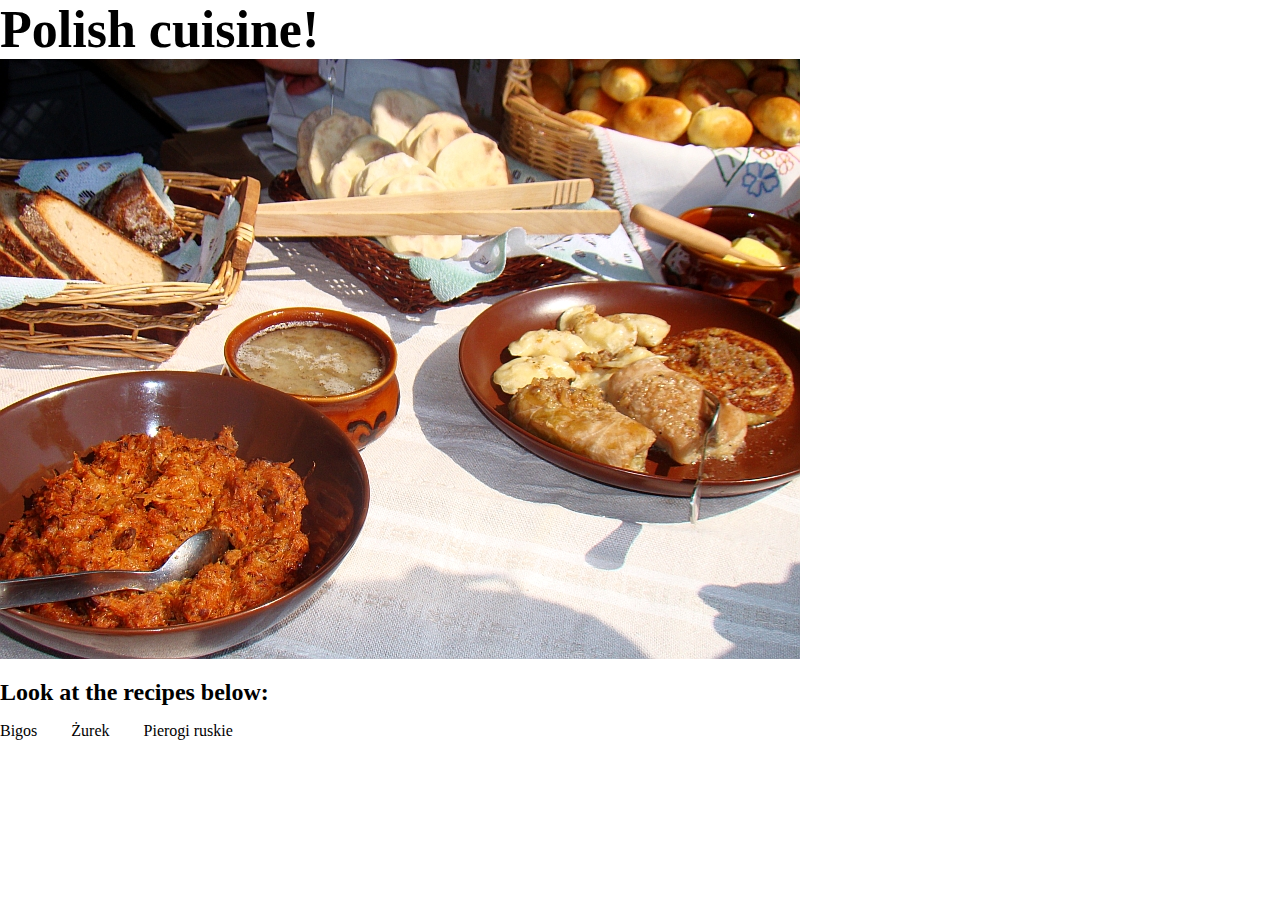
<file: index.html>
<!DOCTYPE html>
<html lang="en">
<head>
    <meta charset="UTF-8">
    <meta http-equiv="X-UA-Compatible" content="IE=edge">
    <meta name="viewport" content="width=device-width, initial-scale=1.0">
    <title>Odin recipes</title>
    <link rel="stylesheet" href="./css/style.css">
</head>
<body>
    <h1 class="heading-primary">Polish cuisine!</h1>
    <img src="./images/polish-cuisine.jpg" alt="polish-cuisine">
    <h2 class="heading-secondary">Look at the recipes below:</h2>
    <ul class="list">
        <li><a class="link" href="./recipes/bigos.html">Bigos</a></li>
        <li><a class="link" href="./recipes/zurek.html">Żurek</a></li>
        <li><a class="link" href="./recipes/pierogi.html">Pierogi ruskie</a></li>
    </ul>
</body>
</html>
</file>
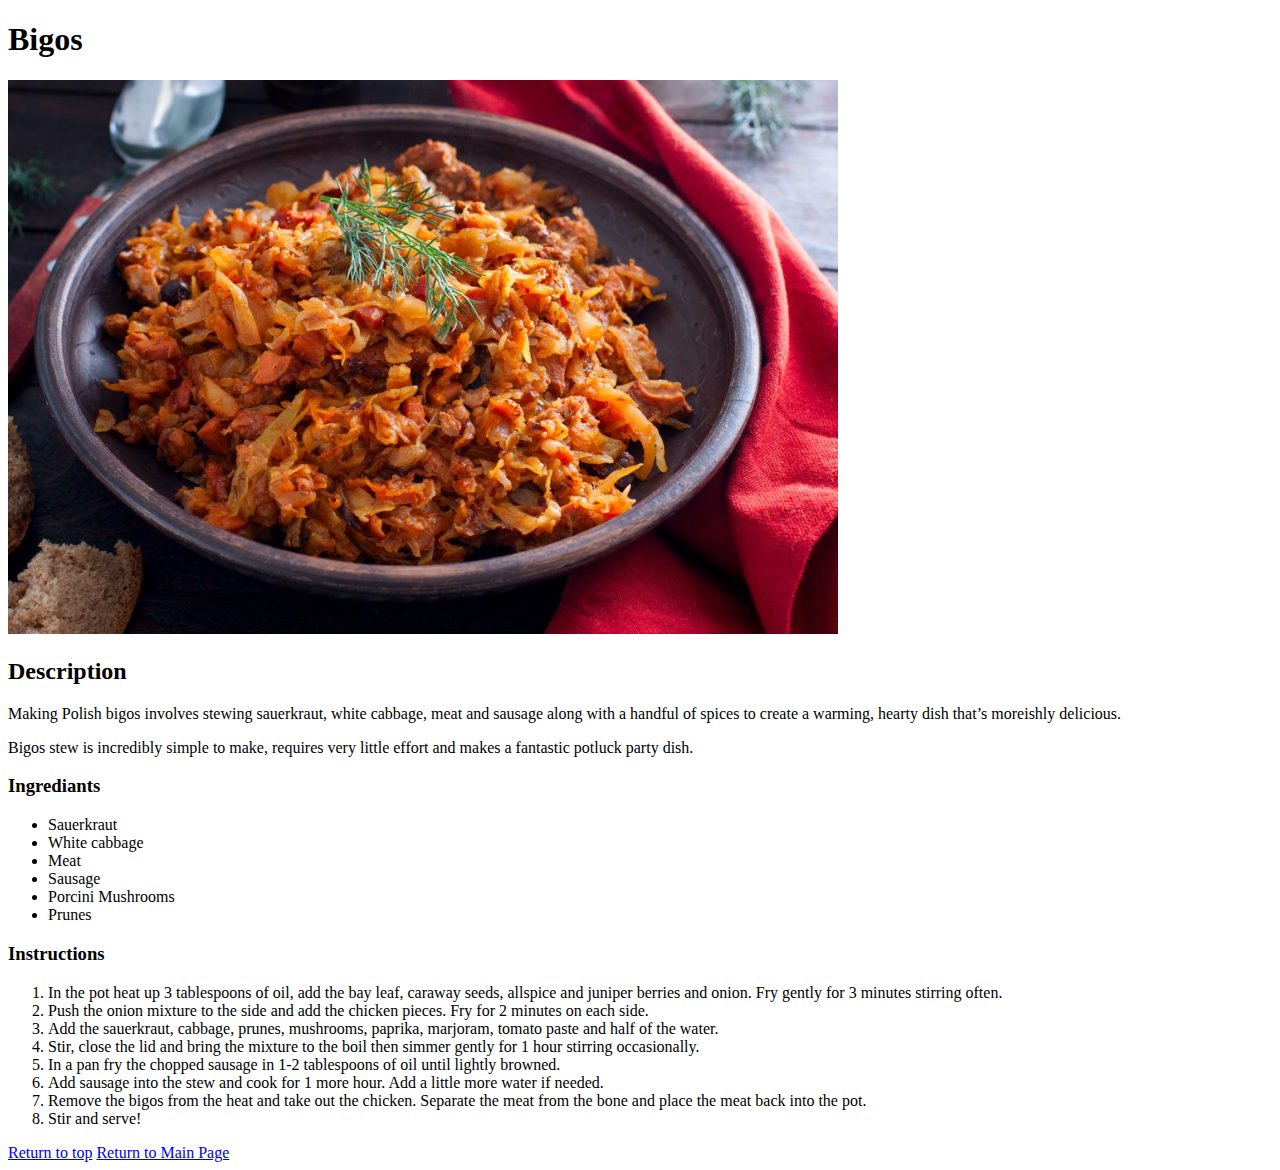
<file: recipes/bigos.html>
<!DOCTYPE html>
<html lang="en">
<head>
    <meta charset="UTF-8">
    <meta http-equiv="X-UA-Compatible" content="IE=edge">
    <meta name="viewport" content="width=device-width, initial-scale=1.0">
    <title>Odin recipes</title>
</head>
<body>
    <h1>Bigos</h1>
    <img src="../images/bigos.jpg" alt="bigos">
    <h2>Description</h2>
    <p>Making Polish bigos involves stewing sauerkraut, white cabbage, meat and sausage along with a handful of spices to create a warming, hearty dish that’s moreishly delicious.</p>
    <p>Bigos stew is incredibly simple to make, requires very little effort and makes a fantastic potluck party dish.</p>  
    
    <h3>Ingrediants</h3>
    <ul>
        <li>Sauerkraut</li>
        <li>White cabbage</li>
        <li>Meat</li>
        <li>Sausage</li>
        <li>Porcini Mushrooms</li>
        <li>Prunes</li>
    </ul>
    <h3>Instructions</h3>
    <ol>
        <li>In the pot heat up 3 tablespoons of oil, add the bay leaf, caraway seeds, allspice and juniper berries and onion. Fry gently for 3 minutes stirring often.</li>
        <li>Push the onion mixture to the side and add the chicken pieces. Fry for 2 minutes on each side.</li>
        <li>Add the sauerkraut, cabbage, prunes, mushrooms, paprika, marjoram, tomato paste and half of the water. </li>
        <li>Stir, close the lid and bring the mixture to the boil then simmer gently for 1 hour stirring occasionally.</li>
        <li>In a pan fry the chopped sausage in 1-2 tablespoons of oil until lightly browned.</li>
        <li>Add sausage into the stew and cook for 1 more hour. Add a little more water if needed.</li>
        <li>Remove the bigos from the heat and take out the chicken. Separate the meat from the bone and place the meat back into the pot.</li>
        <li>Stir and serve!</li>
    </ol>
    <a href="#">Return to top</a>
    <a href="../index.html">Return to Main Page</a>
</body>
</html>
</file>
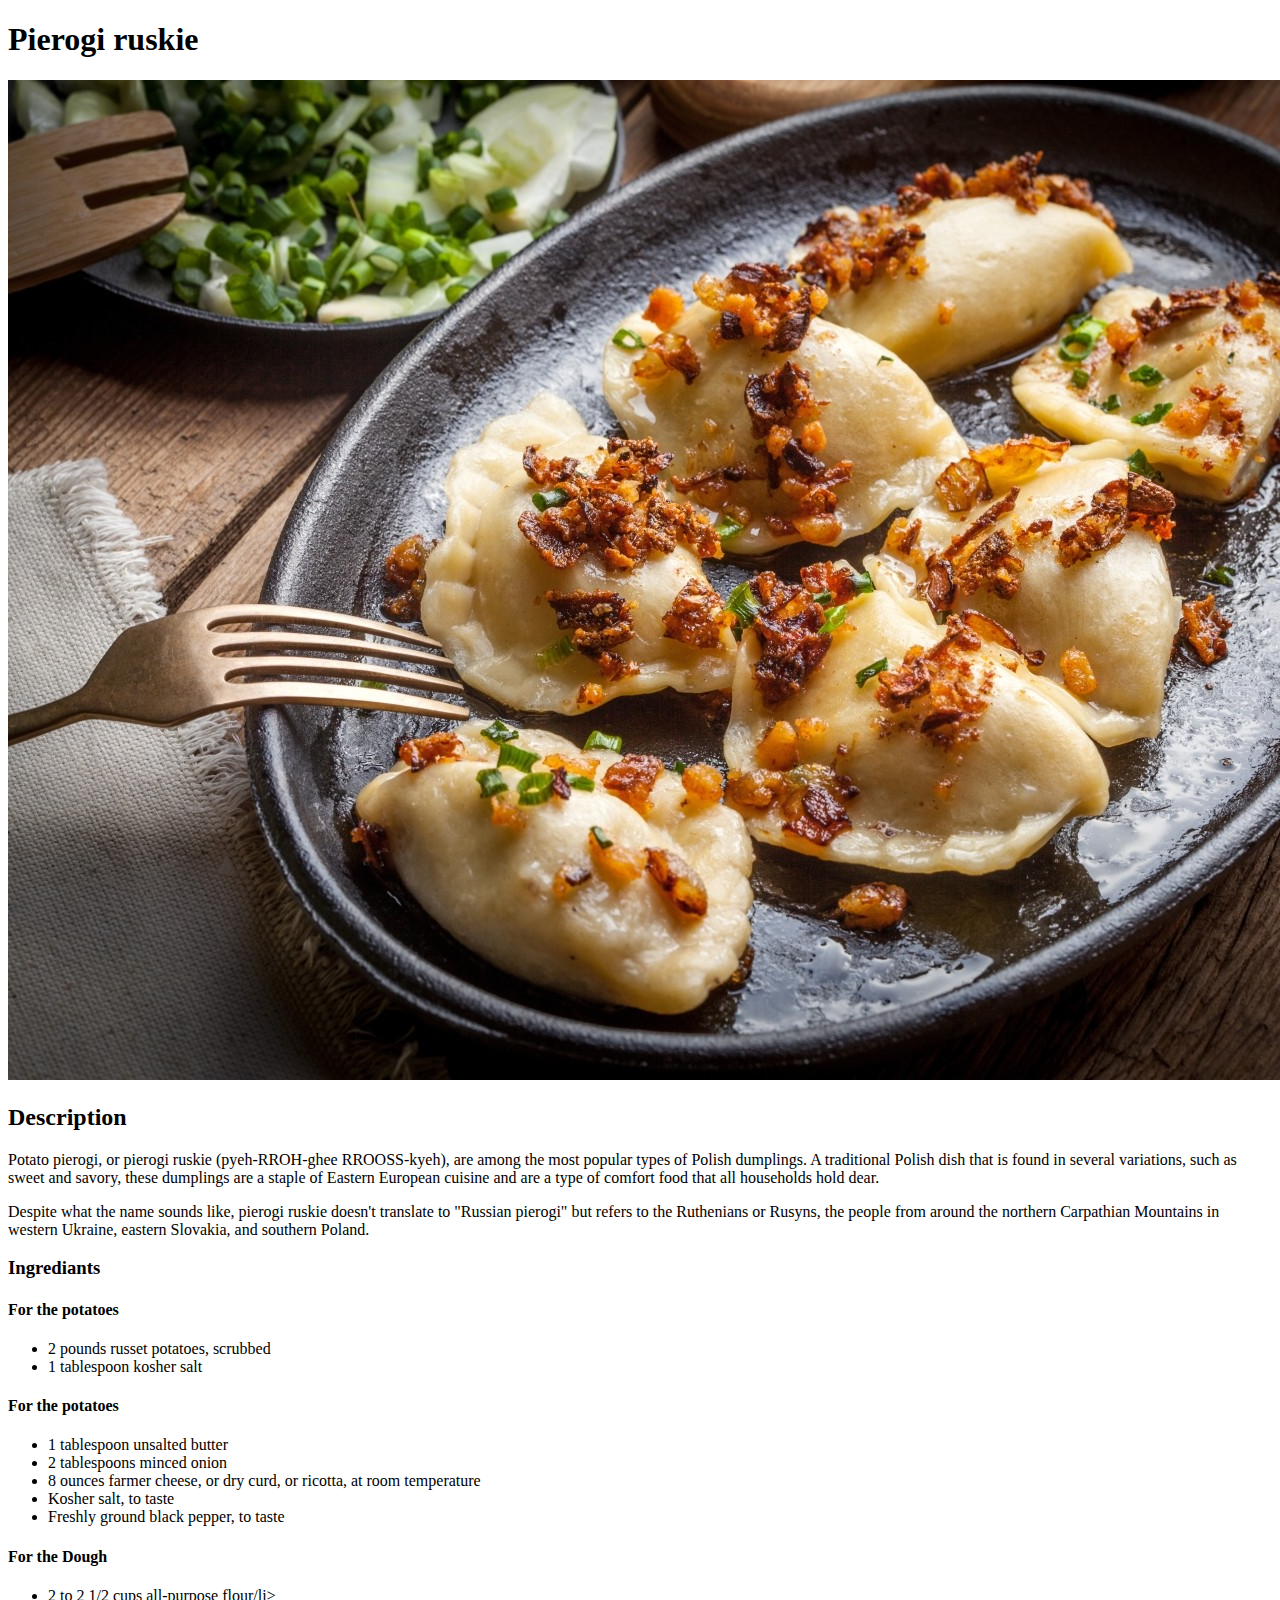
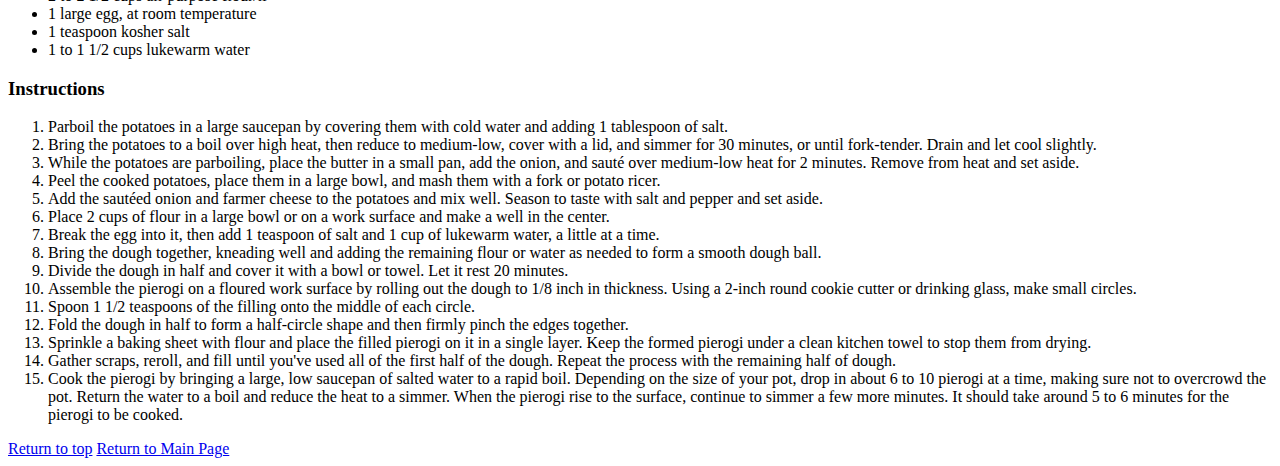
<file: recipes/pierogi.html>
<!DOCTYPE html>
<html lang="en">
<head>
    <meta charset="UTF-8">
    <meta http-equiv="X-UA-Compatible" content="IE=edge">
    <meta name="viewport" content="width=device-width, initial-scale=1.0">
    <title>Odin recipes</title>
</head>
<body>
    <h1>Pierogi ruskie</h1>
    <img src="../images/pierogi.jpg" alt="pierogi">
    <h2>Description</h2>
    <p>Potato pierogi, or pierogi ruskie (pyeh-RROH-ghee RROOSS-kyeh), are among the most popular types of Polish dumplings. A traditional Polish dish that is found in several variations, such as sweet and savory, these dumplings are a staple of Eastern European cuisine and are a type of comfort food that all households hold dear.</p>
    <p>Despite what the name sounds like, pierogi ruskie doesn't translate to "Russian pierogi" but refers to the Ruthenians or Rusyns, the people from around the northern Carpathian Mountains in western Ukraine, eastern Slovakia, and southern Poland.</p>  
    
    <h3>Ingrediants</h3>
    <h4>For the potatoes</h4>
    <ul>
        <li>2 pounds russet potatoes, scrubbed</li>
        <li>1 tablespoon kosher salt</li>
    </ul>
    <h4>For the potatoes</h4>
    <ul>
        <li>1 tablespoon unsalted butter</li>
        <li>2 tablespoons minced onion</li>
        <li>8 ounces farmer cheese, or dry curd, or ricotta, at room temperature</li>
        <li>Kosher salt, to taste</li>
        <li>Freshly ground black pepper, to taste</li>
    </ul>
    <h4>For the Dough</h4>
    <ul>
        <li>2 to 2 1/2 cups all-purpose flour/li>
        <li>1 large egg, at room temperature</li>
        <li>1 teaspoon kosher salt</li>
        <li>1 to 1 1/2 cups lukewarm water</li>
    </ul>
    <h3>Instructions</h3>
    <ol>
        <li>Parboil the potatoes in a large saucepan by covering them with cold water and adding 1 tablespoon of salt.</li>
        <li>Bring the potatoes to a boil over high heat, then reduce to medium-low, cover with a lid, and simmer for 30 minutes, or until fork-tender. Drain and let cool slightly.</li>
        <li>While the potatoes are parboiling, place the butter in a small pan, add the onion, and sauté over medium-low heat for 2 minutes. Remove from heat and set aside.</li>
        <li>Peel the cooked potatoes, place them in a large bowl, and mash them with a fork or potato ricer.</li>
        <li>Add the sautéed onion and farmer cheese to the potatoes and mix well. Season to taste with salt and pepper and set aside.</li>
        <li>Place 2 cups of flour in a large bowl or on a work surface and make a well in the center.</li>
        <li>Break the egg into it, then add 1 teaspoon of salt and 1 cup of lukewarm water, a little at a time.</li>
        <li>Bring the dough together, kneading well and adding the remaining flour or water as needed to form a smooth dough ball.</li>
        <li>Divide the dough in half and cover it with a bowl or towel. Let it rest 20 minutes.</li>
        <li>Assemble the pierogi on a floured work surface by rolling out the dough to 1/8 inch in thickness. Using a 2-inch round cookie cutter or drinking glass, make small circles.</li>
        <li>Spoon 1 1/2 teaspoons of the filling onto the middle of each circle.</li>
        <li>Fold the dough in half to form a half-circle shape and then firmly pinch the edges together.</li>
        <li>Sprinkle a baking sheet with flour and place the filled pierogi on it in a single layer. Keep the formed pierogi under a clean kitchen towel to stop them from drying.</li>
        <li>Gather scraps, reroll, and fill until you've used all of the first half of the dough. Repeat the process with the remaining half of dough.</li>
        <li>Cook the pierogi by bringing a large, low saucepan of salted water to a rapid boil. Depending on the size of your pot, drop in about 6 to 10 pierogi at a time, making sure not to overcrowd the pot. Return the water to a boil and reduce the heat to a simmer. When the pierogi rise to the surface, continue to simmer a few more minutes. It should take around 5 to 6 minutes for the pierogi to be cooked.</li>

    </ol>
    <a href="#">Return to top</a>
    <a href="../index.html">Return to Main Page</a>
</body>
</html>
</file>
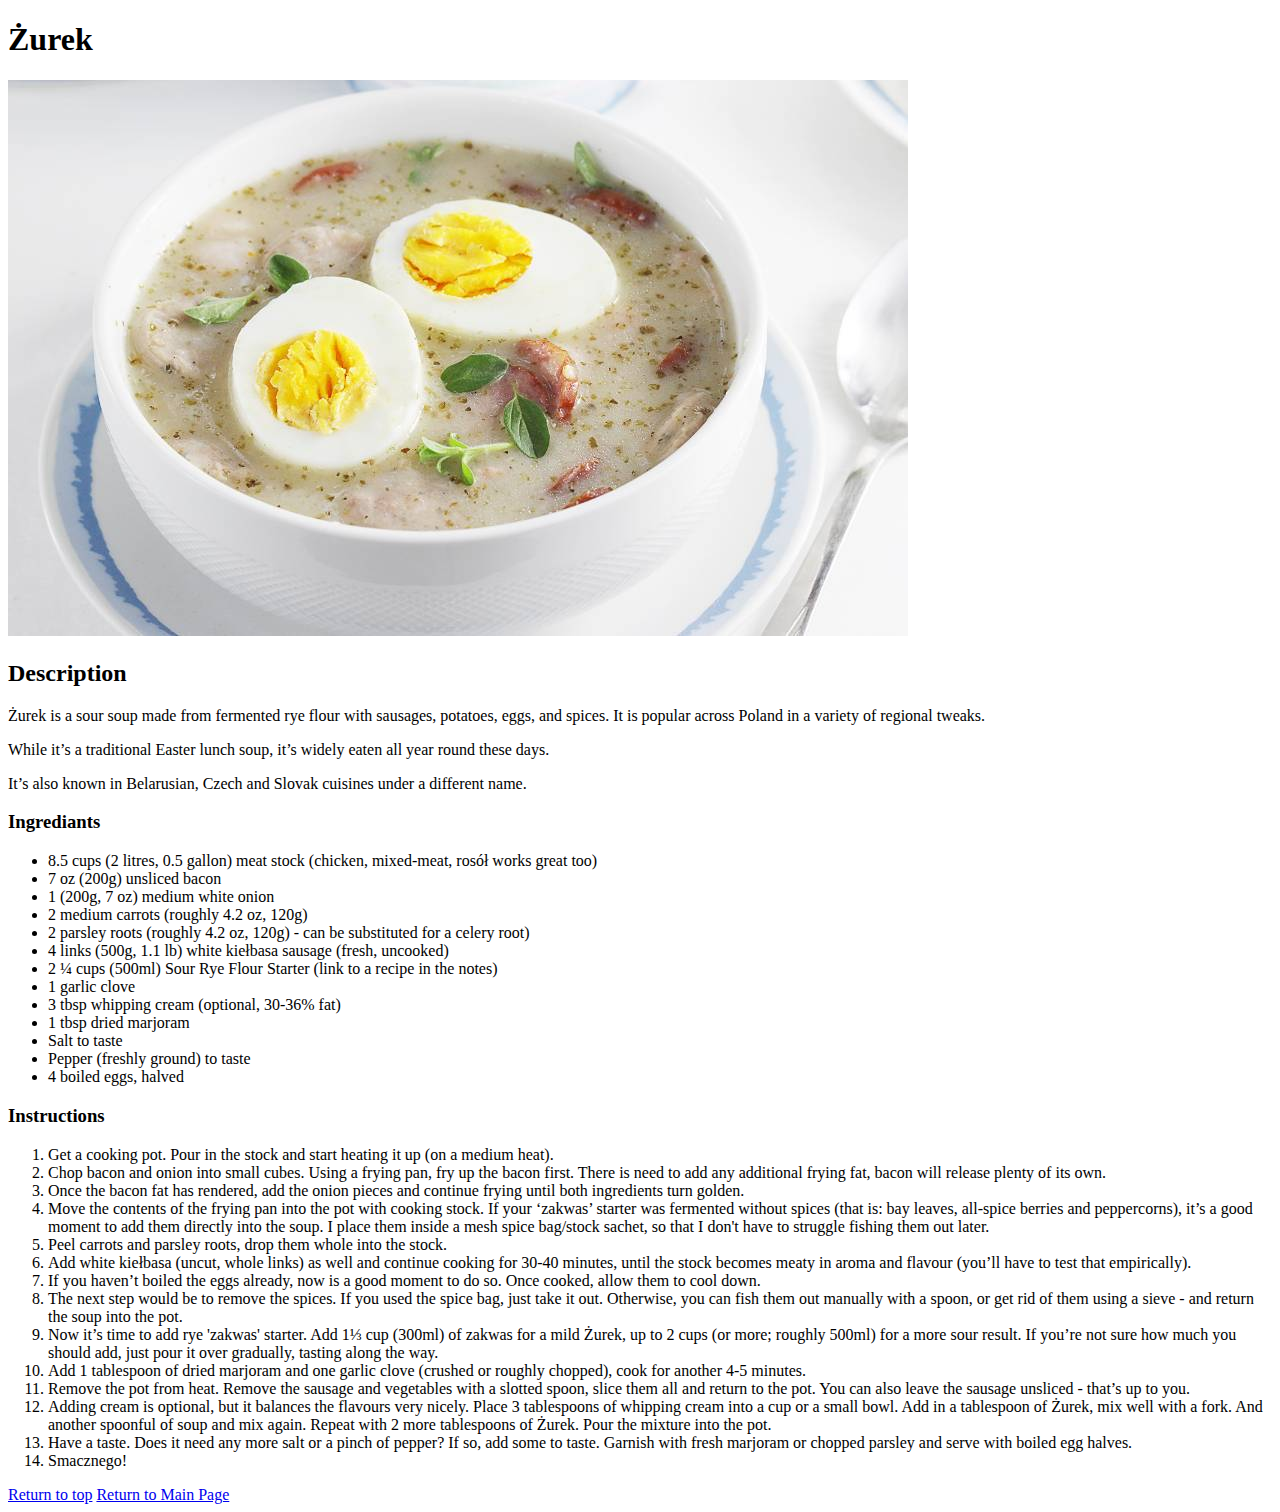
<file: recipes/zurek.html>
<!DOCTYPE html>
<html lang="en">
<head>
    <meta charset="UTF-8">
    <meta http-equiv="X-UA-Compatible" content="IE=edge">
    <meta name="viewport" content="width=device-width, initial-scale=1.0">
    <title>Odin recipes</title>
</head>
<body>
    <h1>Żurek</h1>
    <img src="../images/zurek.jpg" alt="zurek">
    <h2>Description</h2>
    <p>Żurek is a sour soup made from fermented rye flour with sausages, potatoes, eggs, and spices. It is popular across Poland in a variety of regional tweaks.</p>
    <p>While it’s a traditional Easter lunch soup, it’s widely eaten all year round these days.</p> 
    <p>It’s also known in Belarusian, Czech and Slovak cuisines under a different name.</p> 
    
    <h3>Ingrediants</h3>
    <ul>
        <li>8.5 cups (2 litres, 0.5 gallon) meat stock (chicken, mixed-meat, rosół works great too)</li>
        <li>7 oz (200g) unsliced bacon</li>
        <li>1 (200g, 7 oz) medium white onion</li>
        <li>2 medium carrots (roughly 4.2 oz, 120g)</li>
        <li>2 parsley roots (roughly 4.2 oz, 120g) - can be substituted for a celery root)</li>
        <li>4 links (500g, 1.1 lb) white kiełbasa sausage (fresh, uncooked)</li>
        <li>2 ¼ cups (500ml) Sour Rye Flour Starter (link to a recipe in the notes)</li>
        <li>1 garlic clove</li>
        <li>3 tbsp whipping cream (optional, 30-36% fat)</li>
        <li>1 tbsp dried marjoram</li>
        <li>Salt to taste</li>
        <li>Pepper (freshly ground) to taste</li>
        <li>4 boiled eggs, halved</li>
    </ul>
    <h3>Instructions</h3>
    <ol>
        <li>Get a cooking pot. Pour in the stock and start heating it up (on a medium heat).</li>
        <li>Chop bacon and onion into small cubes. Using a frying pan, fry up the bacon first. There is need to add any additional frying fat, bacon will release plenty of its own.</li>
        <li>Once the bacon fat has rendered, add the onion pieces and continue frying until both ingredients turn golden.</li>
        <li>Move the contents of the frying pan into the pot with cooking stock. If your ‘zakwas’ starter was fermented without spices (that is: bay leaves, all-spice berries and peppercorns), it’s a good moment to add them directly into the soup. I place them inside a mesh spice bag/stock sachet, so that I don't have to struggle fishing them out later.</li>
        <li>Peel carrots and parsley roots, drop them whole into the stock.</li>
        <li>Add white kiełbasa (uncut, whole links) as well and continue cooking for 30-40 minutes, until the stock becomes meaty in aroma and flavour (you’ll have to test that empirically).</li>
        <li>If you haven’t boiled the eggs already, now is a good moment to do so. Once cooked, allow them to cool down.</li>
        <li>The next step would be to remove the spices. If you used the spice bag, just take it out. Otherwise, you can fish them out manually with a spoon, or get rid of them using a sieve - and return the soup into the pot.</li>
        <li>Now it’s time to add rye 'zakwas' starter. Add 1⅓ cup (300ml) of zakwas for a mild Żurek, up to 2 cups (or more; roughly 500ml) for a more sour result. If you’re not sure how much you should add, just pour it over gradually, tasting along the way.</li>
        <li>Add 1 tablespoon of dried marjoram and one garlic clove (crushed or roughly chopped), cook for another 4-5 minutes.</li>
        <li>Remove the pot from heat. Remove the sausage and vegetables with a slotted spoon, slice them all and return to the pot. You can also leave the sausage unsliced - that’s up to you.</li>
        <li>Adding cream is optional, but it balances the flavours very nicely. Place 3 tablespoons of whipping cream into a cup or a small bowl. Add in a tablespoon of Żurek, mix well with a fork. And another spoonful of soup and mix again. Repeat with 2 more tablespoons of Żurek. Pour the mixture into the pot.</li>
        <li>Have a taste. Does it need any more salt or a pinch of pepper? If so, add some to taste. Garnish with fresh marjoram or chopped parsley and serve with boiled egg halves.</li>
        <li>Smacznego!</li>

    </ol>
    <a href="#">Return to top</a>
    <a href="../index.html">Return to Main Page</a>
</body>
</html>
</file>
<file: css/style.css>
*{
    box-sizing: border-box;
    margin: 0;
    padding: 0;
}

html{
    font-size: 62.5%;
}

body{
    font-size: 1.6rem;
}

.heading-primary{
    font-size: 5.2rem;
}

.heading-secondary {
    margin: 1.6rem auto;
}

ul li {
    display: inline-block;
    margin-right: 3rem;
}

a:link,
a:visited {
   text-decoration: none;
   color: #000; 
}

a:hover,
a:active {
   color: rgb(160, 10, 10); 
}
</file>
